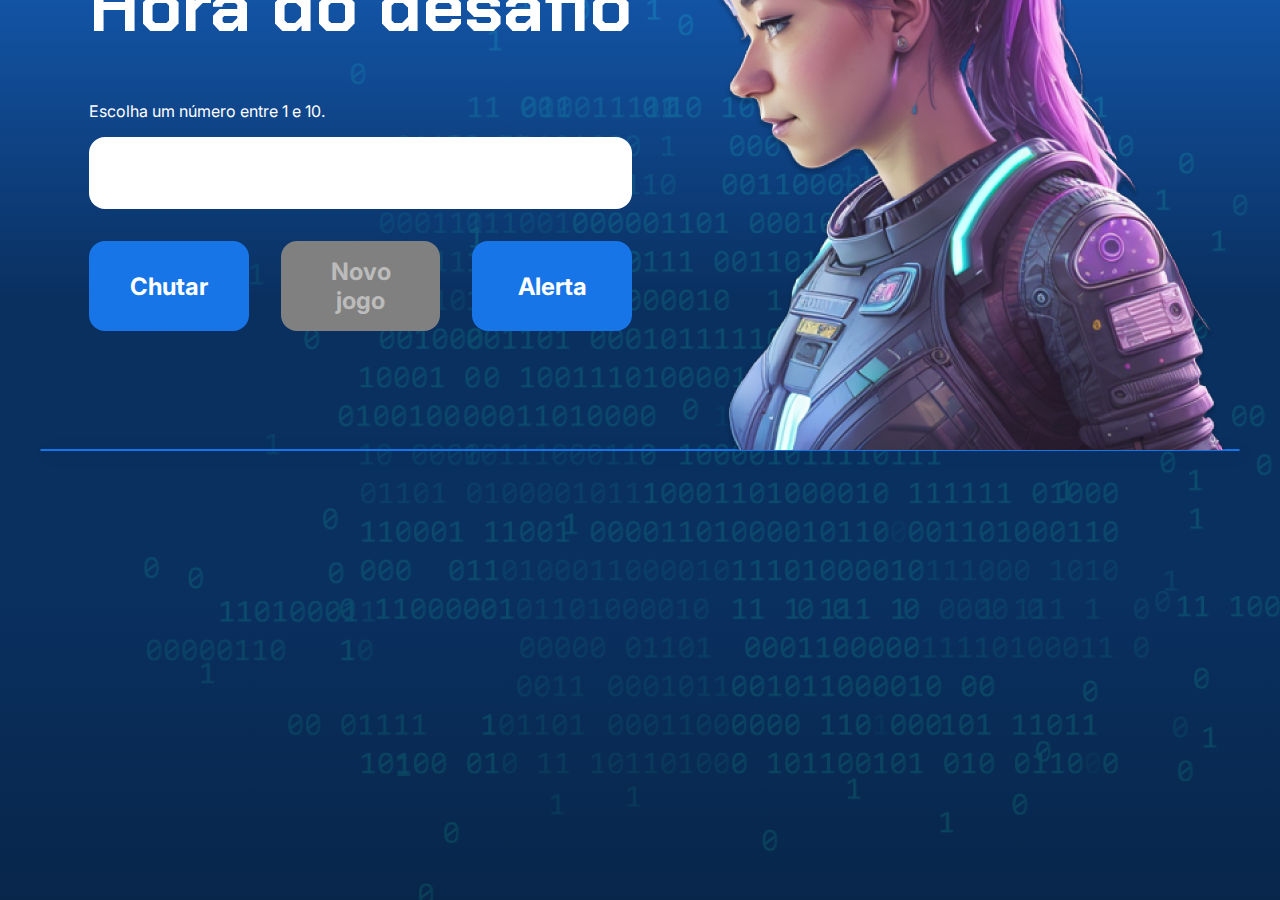
<file: pag1/index.html>
<!DOCTYPE html>
<html lang="pt-br">

<head>
    <meta charset="UTF-8">
    <meta name="viewport" content="width=device-width, initial-scale=1.0">
    <script src="https://code.responsivevoice.org/responsivevoice.js"></script>
    <link rel="preconnect" href="https://fonts.googleapis.com">
    <link rel="preconnect" href="https://fonts.gstatic.com" crossorigin>
    <link href="https://fonts.googleapis.com/css2?family=Chakra+Petch:wght@700&family=Inter:wght@400;700&display=swap"
        rel="stylesheet">
    <link rel="stylesheet" href="style.css">
    <title>JS Game</title>
</head>

<body>

    <div class="container">
        <div class="container__conteudo">
            <div class="container__informacoes">
                <div class="container__texto">
                    <h1></h1>
                    <p></p>
                </div>
                <input type="number" min="1" max="10" step="1" class="container__input" aria-label="Insira um número entre 1 e 10">
                <div class="chute container__botoes">
                    <button id="botaoChutar" class="container__botao" aria-label="Clique para chutar">Chutar</button>
                    <button onclick="reiniciarJogo()" id="reiniciar" class="container__botao" disabled aria-label="Clique para reiniciar o jogo">Novo jogo</button>
                    <button onclick="verificarAlert()" class="container__botao" aria-label="Clique para mostrar um alerta">Alerta</button>
                </div>
            </div>
            <img src="./img/ia.png" alt="Uma pessoa olhando para a esquerda" class="container__imagem-pessoa" />
        </div>
    </div>

    <script src="app.js" defer></script>
</body>

</html>
</file>
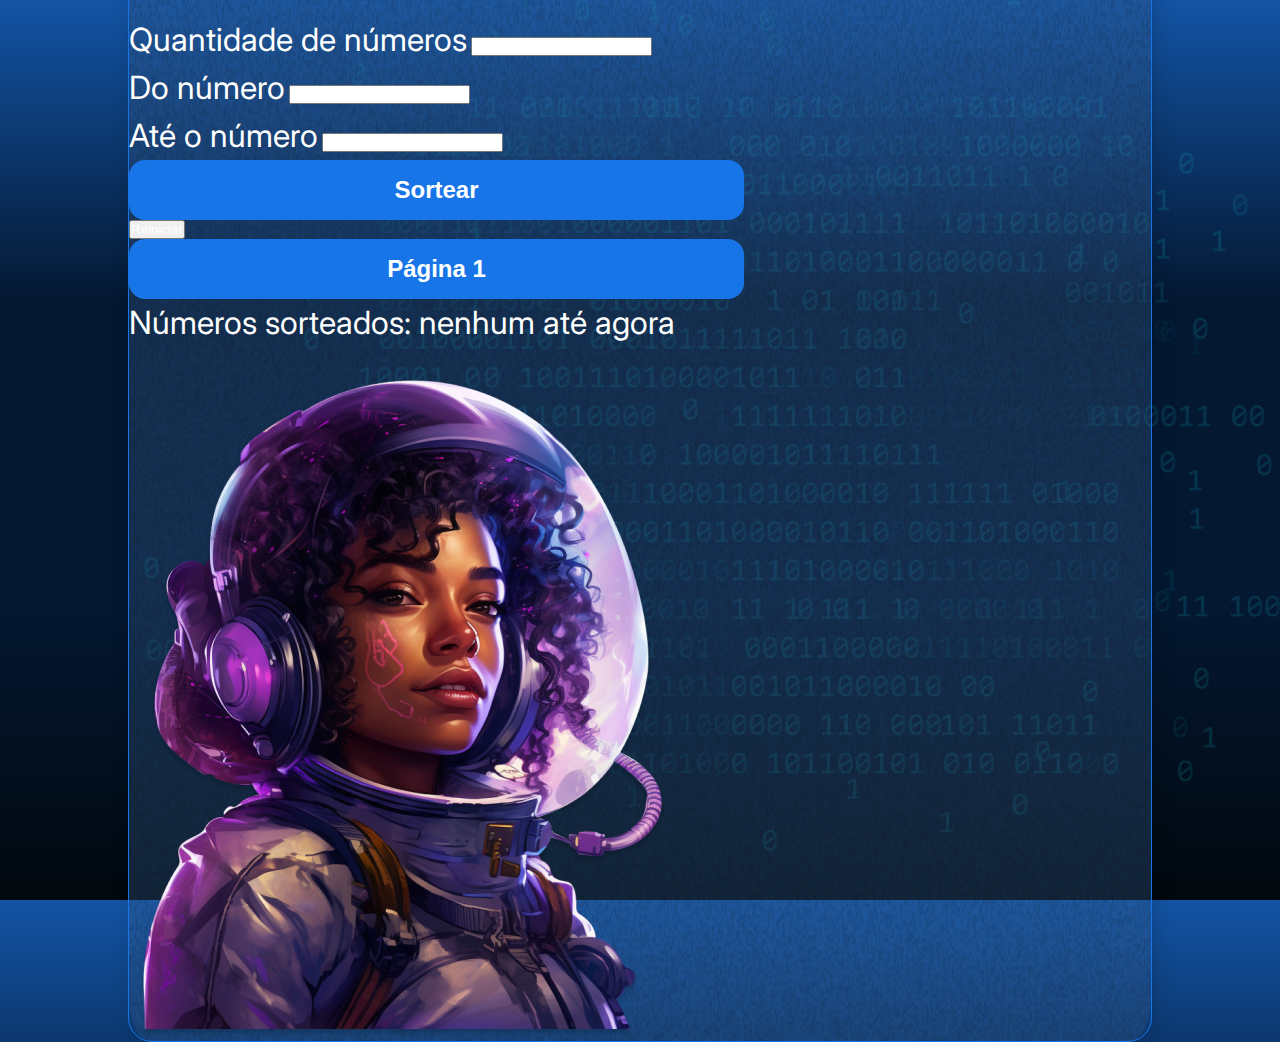
<file: pag2/2index.html>
<!DOCTYPE html>
<html lang="pt-br">

<head>
    <meta charset="UTF-8">
    <meta name="viewport" content="width=device-width, initial-scale=1.0">
    <link rel="preconnect" href="https://fonts.googleapis.com">
    <link rel="preconnect" href="https://fonts.gstatic.com" crossorigin>
    <link href="https://fonts.googleapis.com/css2?family=Chakra+Petch:wght@700&family=Inter:wght@400;700&display=swap" rel="stylesheet">
    <link rel="stylesheet" href="../pag2/2style.css">
    <title>Sorteador de números</title>
</head>

<body>
    <div class="container">
        <div class="container__conteudo">
            <div class="container__informacoes">
                <div class="container__texto">
                    <h1>Sorteador<span class="container__texto-azul"> de números</span></h1>

                    <div class="container__campo">
                        <label class="texto__paragrafo">Quantidade de números</label>
                        <input class="container__input" id="quantidade" type="number" min="1">
                    </div>
                    
                    <div class="container__campo">
                        <label class="texto__paragrafo">Do número</label>
                        <input class="container__input" id="de" type="number" min="1">
                    </div>
                    
                    <div class="container__campo">
                        <label class="texto__paragrafo">Até o número</label>
                        <input class="container__input" id="ate" type="number" min="1">
                    </div>
                </div>
                
                <div class="chute container__botoes">
                    <button onclick="sortear()" id="btn-sortear" class="container__botao">Sortear</button>
                    <button onclick="reiniciar()" id="btn-reiniciar" class="container__botao-desabilitado" >Reiniciar</button>
                    <button onclick="window.location.href='../pag1/index.html'" class="container__botao">Página 1</button>    

                </div>

                <div class="container__texto" id="resultado">
                    <label class="texto__paragrafo">Números sorteados:  nenhum até agora</label>
                </div>
            </div>

            <img src="../pag2/2img/ia.png" alt="Uma pessoa com capacete de astronauta" class="container__imagem-pessoa" />
        </div>
    </div>

    <script src="../pag2/2app.js" defer></script>
</body>

</html>
</file>
<file: pag1/style.css>
* {
    box-sizing: border-box;
    margin: 0;
    padding: 0;
    color: white;
}

body {
    background: linear-gradient(#1354A5 0%, #041832 33.33%, #041832 66.67%, #01080E 100%);
    height: 100vh;
    display: flex;
    align-items: center;
    justify-content: center;
    position: relative;
}

body::before {
    background-color: #1354A5;  /* Cor de fundo de fallback */
    background-image: url("img/code.png");
    background-repeat: no-repeat;
    background-position: right;
    content: "";
    display: block;
    position: absolute;
    width: 100%;
    height: 100%;
    opacity: 0.4;
}

.container {
    max-width: 1200px;
    max-height: 600px;
    width: 100%;
    height: auto;
    display: flex;
    align-items: center;
    justify-content: space-between;
    border-radius: 24px;
    border: 1px solid #1875E8;
    box-shadow: 4px 4px 20px 0px rgba(1, 8, 14, 0.15);
    background-image: url("img/Ruido.png");
    background-size: 100% 100%;
    position: relative;
}

.container__conteudo {
    display: flex;
    align-items: center;
    position: absolute;
    bottom: 0;
}

.container__informacoes {
    flex: 1;
    padding: 3rem;
}

.container__botao {
    border-radius: 16px;
    background: #1875E8;
    padding: 16px 24px;
    width: 100%;
    font-size: 24px;
    font-weight: 700;
    border: none;
    margin-top: 2rem;
    transition: background 0.3s ease;
}

.container__botao:hover {
    background-color: #155a8a;
}

button:disabled {
    background-color: gray;
    color: #bbb;
}

.container__texto {
    margin: 16px 0 16px 0;
}

.container__texto-azul {
    color: #1875E8;
}

.container__input {
    width: 100%;
    height: 72px;
    border-radius: 16px;
    background-color: #FFF;
    border: none;
    color: #1875E8;
    padding: 2rem;
    font-size: 24px;
    font-weight: 700;
    font-family: 'Inter', sans-serif;
}

.container__input:focus {
    border: 2px solid #1875E8;
    outline: none;
}

.container__botoes {
    display: flex;
    gap: 2em;
}

h1 {
    font-family: 'Chakra Petch', sans-serif;
    font-size: 72px;
    padding-bottom: 3rem;
}

@media (max-width: 768px) {
    h1 {
        font-size: 48px;
    }
}

p,
button {
    font-family: 'Inter', sans-serif;
}

.texto__paragrafo {
    font-size: 32px;
    font-weight: 400;
}
</file>
<file: pag2/2style.css>
/* Estilos básicos */
* {
    box-sizing: border-box;
    margin: 0;
    padding: 0;
    color: white;
}

/* Corpo da página */
body {
    background: linear-gradient(#1354A5 0%, #041832 33.33%, #041832 66.67%, #01080E 100%);
    height: 100vh;
    display: flex;
    align-items: center;
    justify-content: center;
}

/* Imagem de fundo */
body::before {
    background-image: url("2img/code.png");
    background-repeat: no-repeat;
    background-position: right;
    content: "";
    display: block;
    position: absolute;
    width: 100%;
    height: 100%;
    opacity: 0.3;
}

/* Container principal */
.container {
    width: 80%;
    min-height: 50vh;
    display: flex;
    align-items: center;
    justify-content: space-between;
    border-radius: 24px;
    border: 1px solid #1875E8;
    box-shadow: 4px 4px 20px 0px rgba(1, 8, 14, 0.15);
    background-image: url("2img/Ruido.png");
    background-size: 100% 100%;
    position: relative;
    overflow: hidden;
}

/* Ajustes na responsividade */
@media screen and (max-width: 768px) {
    .container__conteudo {
        flex-direction: column;
        align-items: center;
    }
    .container__informacoes {
        padding: 2rem;
    }
    .container__campo {
        flex-direction: column;
        align-items: flex-start;
    }
    .container__input {
        width: 100%;
        margin-bottom: 1rem;
    }
    .container__botao {
        width: auto;
        padding: 12px 20px;
        font-size: 20px;
    }
}

/* Botões */
.container__botao {
    border-radius: 16px;
    background: #1875E8;
    padding: 16px 24px;
    font-size: 24px;
    width: 100%;
    font-weight: 700;
    border: none;
    cursor: pointer;
}

.container__botao:active {
    animation: botaoAnimacao 0.2s ease-in-out;
}

.container__botao:hover {
    background: #0a63b7;
}

/* Animação para o botão de sorteio */
@keyframes botaoAnimacao {
    0% { background-color: #1875E8; }
    50% { background-color: #0a63b7; }
    100% { background-color: #1875E8; }
}

/* Texto */
h1 {
    font-family: 'Chakra Petch', sans-serif;
    font-size: 72px;
    font-weight: 700;
    padding: 2rem;
}

.texto__paragrafo {
    color: #FFF;
    font-family: 'Inter';
    font-size: 32px;
    line-height: 1.5;
}

.container__imagem-pessoa {
    max-width: 100%;
    height: auto;
    margin-top: 2rem;
}
</file>
